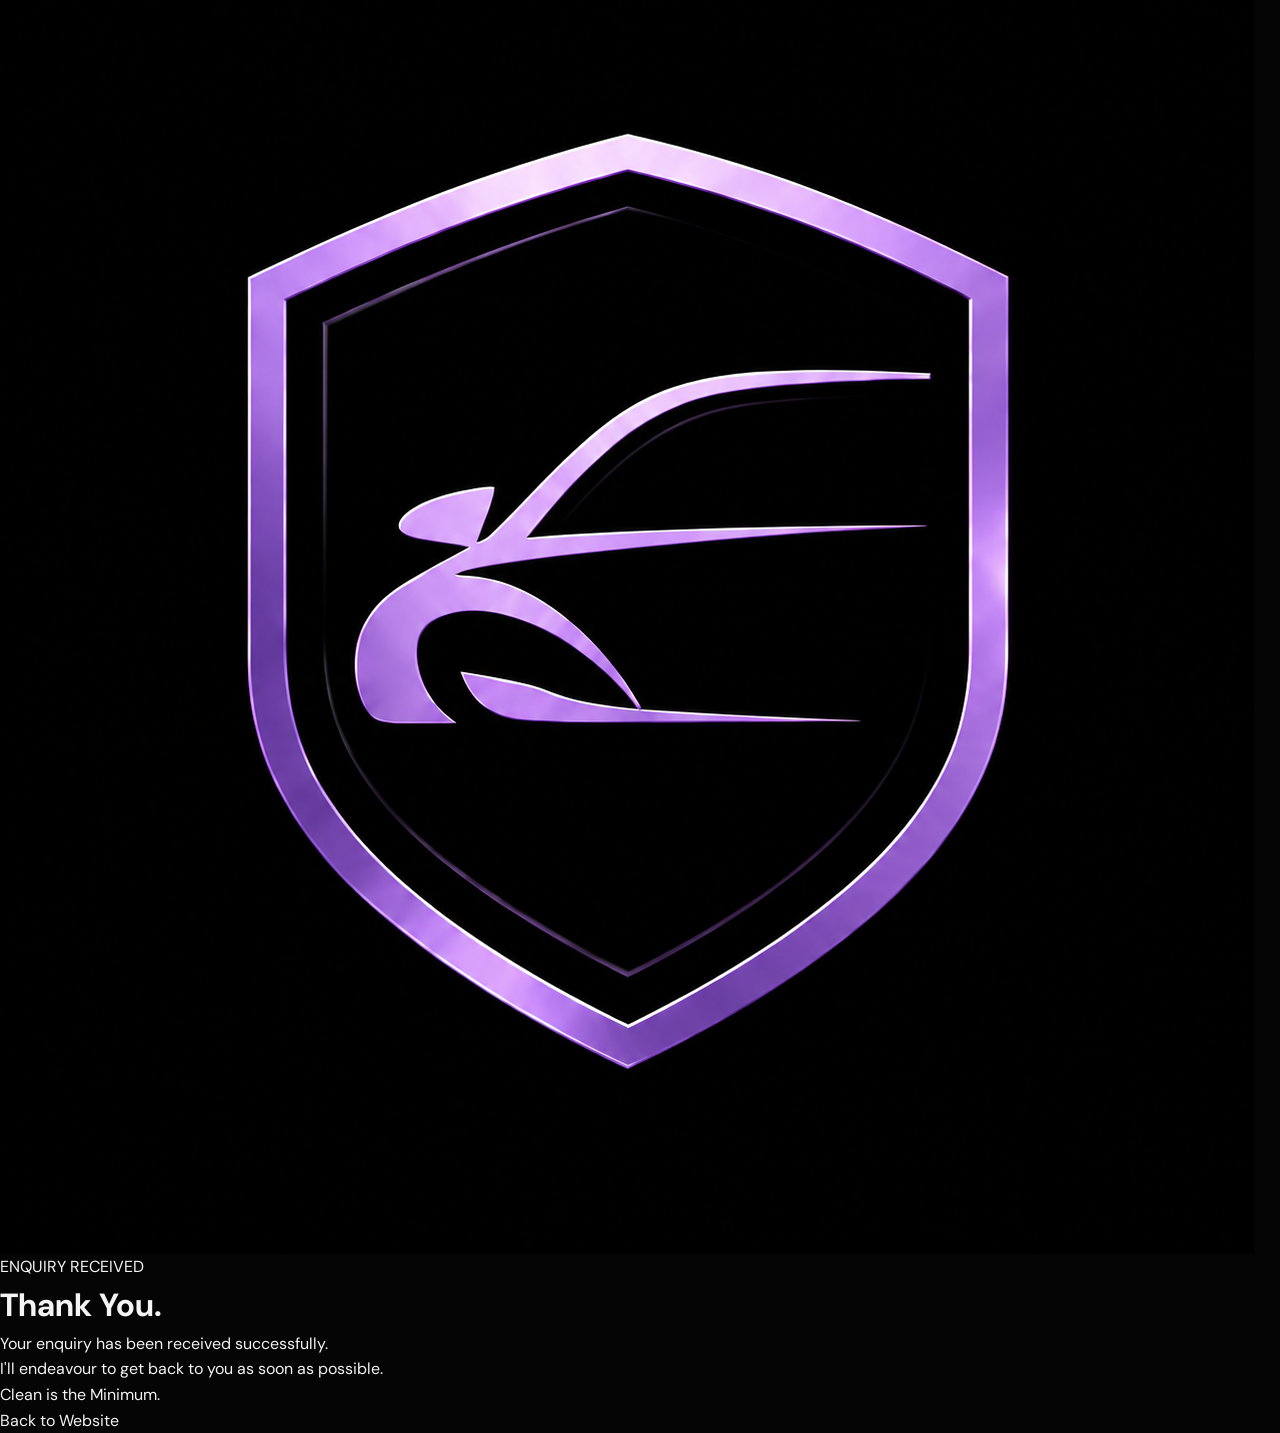
<file: thanks.html>
<!DOCTYPE html>
<html lang="en">

<head>

    <meta charset="UTF-8">

    <meta name="viewport" content="width=device-width, initial-scale=1.0">

    <title>Thank You | Sully's Detailing Studio</title>

    <link rel="stylesheet" href="style.css">

</head>

<body class="thanks-page">

    <main class="thanks-container">

        <img
            src="assets/logo/shield.png"
            alt="Sully's Detailing Studio"
            class="thanks-logo"
        >

        <p class="eyebrow">ENQUIRY RECEIVED</p>

        <h1>Thank You.</h1>

        <p>
            Your enquiry has been received successfully.
        </p>

        <p>
            I'll endeavour to get back to you as soon as possible.
        </p>

        <p class="thanks-slogan">
            Clean is the Minimum.
        </p>

        <a href="index.html" class="btn-primary">
            Back to Website
        </a>

    </main>

</body>

</html>
</file>
<file: style.css>
/* =========================================================
   SULLY'S DETAILING STUDIO — LUXURY CSS
   Premium dark / purple automotive detailing website
   ========================================================= */

/* ================= IMPORT FONTS ================= */

@import url('https://fonts.googleapis.com/css2?family=DM+Sans:wght@300;400;500;600;700&family=Manrope:wght@400;500;600;700;800&display=swap');


/* ================= RESET ================= */

*{
    margin:0;
    padding:0;
    box-sizing:border-box;
}

html{
    scroll-behavior:smooth;
    scroll-padding-top:90px;
}

body{
    background:#050505;
    color:#f4f4f4;
    font-family:"DM Sans",sans-serif;
    overflow-x:hidden;
    line-height:1.6;
}

img{
    display:block;
    max-width:100%;
}

a{
    text-decoration:none;
    color:inherit;
}

button,
input,
textarea,
select{
    font:inherit;
}

button{
    -webkit-tap-highlight-color:transparent;
}

::selection{
    background:rgba(124,58,237,.35);
    color:#fff;
}


/* ================= VARIABLES ================= */

:root{

    --bg:#050505;
    --surface:#0a0a0b;
    --surface2:#121214;
    --surface3:#17171a;

    --text:#ffffff;
    --muted:#9a9aa2;
    --line:rgba(255,255,255,.08);

    --purple:#7c3aed;
    --purple2:#9f5bff;
    --purpleGlow:rgba(124,58,237,.45);

    --radius:24px;

    --shadow:0 30px 80px rgba(0,0,0,.55);
}


/* ================= SECTIONS ================= */

section{
    position:relative;
}

.section{
    padding:140px 7vw;
}

.section-number{
    display:inline-block;
    color:var(--purple2);
    letter-spacing:3px;
    font-size:.75rem;
    font-weight:700;
    margin-bottom:20px;
    text-transform:uppercase;
}

.section-heading{
    display:flex;
    justify-content:space-between;
    align-items:flex-end;
    gap:80px;
    margin-bottom:70px;
}

.section-heading h2{
    font-family:"Manrope",sans-serif;
    font-size:clamp(2.6rem,6vw,5rem);
    line-height:.95;
    letter-spacing:-3px;
    font-weight:800;
}

.section-heading h2 em{
    color:var(--purple2);
    font-style:normal;
}

.section-heading p{
    color:var(--muted);
    max-width:380px;
    font-size:1rem;
}


/* ================= LOADER ================= */

#loader{
    position:fixed;
    inset:0;
    background:#050505;
    display:flex;
    flex-direction:column;
    align-items:center;
    justify-content:center;
    z-index:999999;
    transition:opacity .8s ease,visibility .8s ease;
}

#loader.hidden{
    opacity:0;
    visibility:hidden;
    pointer-events:none;
}

#loader img{
    width:90px;
    animation:logoFloat 2s ease-in-out infinite;
}

#loader span{
    margin-top:25px;
    color:#777;
    font-size:.7rem;
    letter-spacing:5px;
    text-transform:uppercase;
    text-align:center;
}

@keyframes logoFloat{
    0%,100%{
        transform:translateY(0) scale(1);
        opacity:.65;
    }

    50%{
        transform:translateY(-8px) scale(1.05);
        opacity:1;
    }
}


/* ================= NAVBAR ================= */

.navbar{
    position:fixed;
    top:0;
    left:0;
    width:100%;
    height:84px;
    padding:0 5vw;
    display:flex;
    justify-content:space-between;
    align-items:center;
    z-index:10000;
    transition:.35s ease;
    border-bottom:1px solid transparent;
}

.navbar.scrolled{
    background:rgba(5,5,5,.82);
    backdrop-filter:blur(22px);
    -webkit-backdrop-filter:blur(22px);
    border-bottom:1px solid rgba(255,255,255,.06);
}

.brand{
    display:flex;
    align-items:center;
    gap:14px;
}

.brand img{
    width:42px;
    height:42px;
    object-fit:contain;
}

.brand strong{
    display:block;
    font-size:.92rem;
    letter-spacing:1px;
    font-family:"Manrope",sans-serif;
}

.brand small{
    display:block;
    color:#888;
    font-size:.65rem;
    letter-spacing:3px;
}

nav{
    display:flex;
    align-items:center;
    gap:34px;
}

nav a{
    color:#d4d4d8;
    font-size:.82rem;
    font-weight:500;
    position:relative;
    transition:.3s ease;
}

nav a:hover{
    color:#fff;
}

nav a::after{
    content:"";
    position:absolute;
    left:0;
    bottom:-10px;
    width:0;
    height:1px;
    background:var(--purple2);
    transition:.3s ease;
}

nav a:hover::after{
    width:100%;
}

.nav-cta{
    padding:13px 20px;
    border-radius:999px;
    background:linear-gradient(135deg,var(--purple),var(--purple2));
    color:#fff !important;
    box-shadow:0 8px 30px rgba(124,58,237,.3);
}

.nav-cta::after{
    display:none;
}


/* ================= HAMBURGER ================= */

.hamburger{
    display:none;
    width:44px;
    height:44px;
    background:none;
    border:none;
    cursor:pointer;
    flex-direction:column;
    justify-content:center;
    align-items:center;
    gap:6px;
}

.hamburger span{
    display:block;
    height:2px;
    width:24px;
    background:#fff;
    transition:.35s ease;
}

.hamburger.open span:nth-child(1){
    transform:translateY(8px) rotate(45deg);
}

.hamburger.open span:nth-child(2){
    opacity:0;
}

.hamburger.open span:nth-child(3){
    transform:translateY(-8px) rotate(-45deg);
}


/* ================= HERO ================= */

.hero{
    min-height:100vh;
    min-height:100svh;
    display:flex;
    align-items:center;
    justify-content:center;
    text-align:center;
    overflow:hidden;
    background:#000;
}

.hero-image{
    position:absolute;
    inset:0;
    width:100%;
    height:100%;
    object-fit:cover;
    object-position:center;
    filter:brightness(.32) contrast(1.15) saturate(.95);
    transform:scale(1.05);
}

.hero::after{
    content:"";
    position:absolute;
    inset:0;
    z-index:1;
    background:
        radial-gradient(
            circle at center,
            rgba(124,58,237,.18),
            transparent 42%
        ),
        linear-gradient(
            to bottom,
            rgba(5,5,5,.55),
            rgba(5,5,5,.15),
            rgba(5,5,5,.98)
        );
}

.hero-vignette{
    position:absolute;
    inset:0;
    background:
        linear-gradient(
            90deg,
            #050505,
            transparent 20%,
            transparent 80%,
            #050505
        );
    z-index:2;
    pointer-events:none;
}

.hero-content{
    position:relative;
    z-index:5;
    width:100%;
    max-width:900px;
    padding:120px 30px 80px;
}

.hero-kicker{
    display:inline-flex;
    align-items:center;
    justify-content:center;
    gap:14px;
    color:#c89dff;
    letter-spacing:3px;
    font-size:.75rem;
    font-weight:700;
    margin-bottom:35px;
}

.hero-kicker span{
    width:40px;
    height:1px;
    background:#c89dff;
}

.hero h1{
    font-family:"Manrope",sans-serif;
    font-size:clamp(4rem,9vw,8rem);
    line-height:.88;
    letter-spacing:-5px;
    margin-bottom:30px;
    font-weight:800;
}

.hero h1 em{
    color:var(--purple2);
    font-style:normal;
    text-shadow:0 0 30px rgba(159,91,255,.3);
}

.hero p{
    max-width:650px;
    margin:auto;
    color:#d0d0d5;
    font-size:1.1rem;
}

.hero-actions{
    margin-top:45px;
    display:flex;
    justify-content:center;
    gap:18px;
    flex-wrap:wrap;
}

.hero-location{
    margin-top:60px;
    color:#8d8d95;
    letter-spacing:4px;
    font-size:.7rem;
    display:flex;
    justify-content:center;
    align-items:center;
    gap:10px;
}

.location-dot{
    width:8px;
    height:8px;
    flex:0 0 8px;
    border-radius:50%;
    background:var(--purple2);
    box-shadow:0 0 15px var(--purpleGlow);
}

.hero-scroll{
    position:absolute;
    bottom:40px;
    left:50%;
    transform:translateX(-50%);
    display:flex;
    flex-direction:column;
    align-items:center;
    gap:12px;
    font-size:.65rem;
    letter-spacing:4px;
    color:#888;
    z-index:5;
    white-space:nowrap;
}

.hero-scroll span{
    width:2px;
    height:55px;
    background:linear-gradient(var(--purple2),transparent);
    animation:scrollPulse 2s infinite;
}

@keyframes scrollPulse{
    0%,100%{
        opacity:.3;
        transform:translateY(0);
    }

    50%{
        opacity:1;
        transform:translateY(10px);
    }
}


/* ================= BUTTONS ================= */

.button{
    display:inline-flex;
    align-items:center;
    justify-content:center;
    gap:12px;
    padding:17px 28px;
    border-radius:999px;
    font-weight:700;
    transition:.35s ease;
    min-height:54px;
}

.button span{
    transition:.35s ease;
}

.button:hover span{
    transform:translateX(4px);
}

.button-primary{
    background:linear-gradient(135deg,var(--purple),var(--purple2));
    color:#fff;
    box-shadow:0 15px 45px rgba(124,58,237,.35);
}

.button-primary:hover{
    transform:translateY(-4px);
    box-shadow:0 22px 60px rgba(124,58,237,.45);
}

.button-ghost{
    border:1px solid rgba(255,255,255,.14);
    background:rgba(255,255,255,.05);
    backdrop-filter:blur(14px);
    -webkit-backdrop-filter:blur(14px);
}

.button-ghost:hover{
    background:rgba(255,255,255,.1);
    transform:translateY(-4px);
}


/* ================= INTRO STRIP ================= */

.intro-strip{
    display:grid;
    grid-template-columns:repeat(3,1fr);
    border-top:1px solid var(--line);
    border-bottom:1px solid var(--line);
    background:#070707;
}

.intro-strip div{
    padding:55px 40px;
    border-right:1px solid var(--line);
}

.intro-strip div:last-child{
    border-right:none;
}

.intro-strip span{
    color:var(--purple2);
    font-size:.75rem;
    letter-spacing:3px;
    display:block;
    margin-bottom:14px;
}

.intro-strip p{
    font-family:"Manrope",sans-serif;
    font-size:1.25rem;
    line-height:1.3;
    letter-spacing:-.5px;
}


/* ================= PURPLE DIVIDER GLOW ================= */

.section::before{
    content:"";
    position:absolute;
    top:0;
    left:50%;
    transform:translateX(-50%);
    width:180px;
    height:1px;
    background:linear-gradient(
        90deg,
        transparent,
        var(--purple2),
        transparent
    );
    opacity:.45;
}


/* =========================================================
   SERVICES
   ========================================================= */

.services-section{
    background:#050505;
}

.services-list{
    display:flex;
    flex-direction:column;
    gap:28px;
}

.service{
    display:grid;
    grid-template-columns:90px minmax(260px,380px) minmax(0,1fr);
    gap:35px;
    align-items:center;
    padding:28px;
    border:1px solid rgba(255,255,255,.06);
    border-radius:28px;
    background:linear-gradient(145deg,#101012,#080809);
    transition:border-color .45s ease,
                box-shadow .45s ease,
                transform .45s ease;
    position:relative;
    overflow:hidden;
}

.service::before{
    content:"";
    position:absolute;
    inset:0;
    background:radial-gradient(
        circle at left,
        rgba(124,58,237,.10),
        transparent 65%
    );
    opacity:0;
    transition:.45s ease;
    pointer-events:none;
}

.service:hover{
    transform:translateY(-6px);
    border-color:rgba(168,85,247,.35);
    box-shadow:0 30px 80px rgba(0,0,0,.55);
}

.service:hover::before{
    opacity:1;
}

.service:nth-child(even){
    grid-template-columns:minmax(0,1fr) minmax(260px,380px) 90px;
}

.service:nth-child(even) .service-number{
    order:3;
    text-align:right;
}

.service:nth-child(even) .service-image{
    order:2;
}

.service:nth-child(even) .service-info{
    order:1;
}

.service-number{
    font-family:"Manrope",sans-serif;
    font-size:1.1rem;
    color:#6b6b73;
    letter-spacing:2px;
    position:relative;
    z-index:2;
}

.service-image{
    border-radius:20px;
    overflow:hidden;
    height:260px;
    position:relative;
    z-index:2;
    background:#111;
}

.service-image img{
    width:100%;
    height:100%;
    object-fit:cover;
    transition:.6s ease;
}

.service:hover .service-image img{
    transform:scale(1.06);
}

.service-info{
    position:relative;
    z-index:2;
    min-width:0;
}

.service-info h3{
    font-family:"Manrope",sans-serif;
    font-size:2rem;
    margin-bottom:15px;
}

.service-info p{
    color:#a0a0a8;
    font-size:.96rem;
    line-height:1.8;
    margin-bottom:22px;
}

.service-info span{
    color:#b983ff;
    font-size:.8rem;
    letter-spacing:2px;
    font-weight:700;
}


/* ================= FEATURED PPF ================= */

.service-featured{
    border:1px solid rgba(168,85,247,.45);
    background:
        linear-gradient(
            145deg,
            rgba(35,20,55,.95),
            rgba(10,10,15,.98)
        );
}

.service-featured::after{
    content:"";
    position:absolute;
    inset:0;
    background:
        radial-gradient(
            circle at right,
            rgba(168,85,247,.15),
            transparent 55%
        );
    pointer-events:none;
}

.service-tag{
    display:inline-flex;
    align-items:center;
    gap:10px;
    padding:8px 14px;
    margin-bottom:18px;
    border-radius:999px;
    background:rgba(168,85,247,.12);
    border:1px solid rgba(168,85,247,.25);
    color:#d9b5ff;
    letter-spacing:2px;
    font-size:.65rem;
    font-weight:700;
}


/* =========================================================
   OPTIONAL EXTRAS
   ========================================================= */

.extras-section{
    padding:140px 7vw;
    background:
        radial-gradient(
            circle at top,
            rgba(124,58,237,.08),
            transparent 55%
        ),
        #080808;
}

.extras-heading{
    text-align:center;
    margin-bottom:60px;
}

.extras-heading span{
    color:#b983ff;
    letter-spacing:4px;
    font-size:.72rem;
    font-weight:700;
}

.extras-heading h2{
    margin-top:15px;
    font-family:"Manrope",sans-serif;
    font-size:clamp(2.4rem,5vw,4rem);
    line-height:1;
}

.extras-heading em{
    color:var(--purple2);
    font-style:normal;
}

.extras{
    display:flex;
    flex-wrap:wrap;
    justify-content:center;
    gap:14px;
}

.extras span{
    padding:15px 22px;
    border-radius:999px;
    background:rgba(255,255,255,.03);
    border:1px solid rgba(255,255,255,.08);
    color:#c5c5ca;
    transition:.35s ease;
    font-size:.82rem;
}

.extras span:hover{
    color:white;
    background:rgba(124,58,237,.12);
    border-color:rgba(168,85,247,.4);
    transform:translateY(-3px);
}


/* =========================================================
   GALLERY
   ========================================================= */

.work-section{
    background:#050505;
}

.gallery{
    display:grid;
    grid-template-columns:repeat(12,minmax(0,1fr));
    grid-auto-rows:110px;
    gap:14px;
}

.gallery-item{
    position:relative;
    overflow:hidden;
    border-radius:22px;
    cursor:pointer;
    background:#111;
    min-width:0;
}

.gallery-item img{
    width:100%;
    height:100%;
    object-fit:cover;
    transition:.55s ease;
    filter:brightness(.92);
}

.gallery-item:hover img{
    transform:scale(1.06);
    filter:brightness(1);
}

.gallery-large{
    grid-column:span 7;
    grid-row:span 4;
}

.gallery-wide{
    grid-column:span 8;
    grid-row:span 3;
}

.gallery-item:not(.gallery-large):not(.gallery-wide){
    grid-column:span 5;
    grid-row:span 2;
}

.gallery-caption{
    position:absolute;
    bottom:0;
    left:0;
    right:0;
    z-index:2;
    padding:24px;
    background:
        linear-gradient(
            to top,
            rgba(0,0,0,.82),
            transparent
        );
    color:white;
    font-size:.72rem;
    letter-spacing:3px;
    font-weight:700;
}

.gallery-item::after{
    content:"VIEW";
    position:absolute;
    inset:0;
    z-index:3;
    display:flex;
    align-items:center;
    justify-content:center;
    background:rgba(124,58,237,.15);
    backdrop-filter:blur(2px);
    -webkit-backdrop-filter:blur(2px);
    letter-spacing:4px;
    font-size:.8rem;
    font-weight:700;
    opacity:0;
    transition:.35s ease;
}

.gallery-item:hover::after{
    opacity:1;
}


/* =========================================================
   BEFORE / AFTER
   ========================================================= */

.before-after-section{
    padding:150px 7vw;
    background:#080808;
}

.before-after{
    position:relative;
    max-width:1200px;
    margin:auto;
    height:680px;
    border-radius:28px;
    overflow:hidden;
    border:1px solid rgba(255,255,255,.08);
    box-shadow:0 35px 100px rgba(0,0,0,.55);
}

.before-image,
.after-image{
    position:absolute;
    inset:0;
    width:100%;
    height:100%;
    object-fit:cover;
}

.after-wrapper{
    position:absolute;
    inset:0 auto 0 0;
    width:50%;
    overflow:hidden;
    z-index:2;
}

.after-wrapper .after-image{
    width:100%;
    height:100%;
    object-position:left center;
}

.slider{
    position:absolute;
    inset:0;
    width:100%;
    height:100%;
    opacity:0;
    cursor:ew-resize;
    z-index:20;
}

.slider-line{
    position:absolute;
    top:0;
    bottom:0;
    left:50%;
    width:2px;
    background:white;
    z-index:10;
}

.slider-line::before{
    content:"";
    position:absolute;
    inset:0;
    width:8px;
    left:-3px;
    background:rgba(255,255,255,.15);
}

.slider-line::after{
    content:"↔";
    position:absolute;
    left:50%;
    top:50%;
    transform:translate(-50%,-50%);
    width:58px;
    height:58px;
    border-radius:50%;
    display:flex;
    align-items:center;
    justify-content:center;
    background:white;
    color:#111;
    font-size:20px;
    font-weight:700;
    box-shadow:0 10px 35px rgba(0,0,0,.45);
}

.before-label,
.after-label{
    position:absolute;
    top:22px;
    z-index:30;
    padding:9px 16px;
    border-radius:999px;
    background:rgba(0,0,0,.55);
    backdrop-filter:blur(16px);
    -webkit-backdrop-filter:blur(16px);
    border:1px solid rgba(255,255,255,.12);
    letter-spacing:3px;
    font-size:.65rem;
    font-weight:700;
}

.before-label{
    left:22px;
}

.after-label{
    right:22px;
}

.before-after::after{
    content:"";
    position:absolute;
    inset:auto 10% -80px 10%;
    height:120px;
    background:radial-gradient(
        circle,
        rgba(124,58,237,.28),
        transparent 70%
    );
    filter:blur(45px);
    pointer-events:none;
}


/* =========================================================
   ABOUT
   ========================================================= */

.about-section{
    padding:160px 7vw;
    display:grid;
    grid-template-columns:.95fr 1.05fr;
    align-items:center;
    gap:90px;
    background:#060606;
}

.about-image{
    position:relative;
}

.about-image::before{
    content:"";
    position:absolute;
    inset:25px -25px -25px 25px;
    border:1px solid rgba(168,85,247,.18);
    border-radius:28px;
    z-index:-1;
}

.about-image::after{
    content:"";
    position:absolute;
    inset:auto 10% -40px 10%;
    height:90px;
    background:radial-gradient(
        circle,
        rgba(124,58,237,.30),
        transparent 70%
    );
    filter:blur(40px);
    z-index:-1;
}

.about-image img{
    width:100%;
    border-radius:26px;
    object-fit:cover;
    box-shadow:0 35px 90px rgba(0,0,0,.55);
}

.about-content h2{
    font-family:"Manrope",sans-serif;
    font-size:clamp(2.8rem,6vw,5rem);
    line-height:.95;
    letter-spacing:-3px;
    margin-bottom:30px;
}

.about-content h2 em{
    color:var(--purple2);
    font-style:normal;
}

.about-lead{
    font-size:1.18rem;
    color:white;
    margin-bottom:26px;
    max-width:600px;
}

.about-content p{
    color:#9b9ba4;
    margin-bottom:22px;
    line-height:1.9;
}

.about-signature{
    margin-top:45px;
    padding-top:25px;
    border-top:1px solid rgba(255,255,255,.08);
    font-family:"Manrope",sans-serif;
    letter-spacing:3px;
    font-size:.95rem;
    font-weight:700;
}

.about-signature span{
    display:block;
    margin-top:10px;
    color:#7d7d87;
    font-size:.7rem;
    letter-spacing:3px;
}


/* =========================================================
   WHY CHOOSE US
   ========================================================= */

.why-section{
    padding:150px 7vw;
    background:
        radial-gradient(
            circle at top,
            rgba(124,58,237,.08),
            transparent 55%
        ),
        #080808;
}

.why-intro{
    text-align:center;
    margin-bottom:70px;
}

.why-intro h2{
    font-family:"Manrope",sans-serif;
    font-size:clamp(2.5rem,5vw,4.5rem);
    line-height:.95;
    letter-spacing:-2px;
    margin-top:18px;
}

.why-intro h2 em{
    color:var(--purple2);
    font-style:normal;
}

.why-grid{
    display:grid;
    grid-template-columns:repeat(4,minmax(0,1fr));
    gap:22px;
}

.why-card{
    position:relative;
    overflow:hidden;
    padding:38px 28px;
    border-radius:24px;
    background:rgba(255,255,255,.03);
    backdrop-filter:blur(16px);
    -webkit-backdrop-filter:blur(16px);
    border:1px solid rgba(255,255,255,.08);
    transition:.4s ease;
}

.why-card::before{
    content:"";
    position:absolute;
    inset:0;
    background:linear-gradient(
        180deg,
        rgba(124,58,237,.18),
        transparent 60%
    );
    opacity:0;
    transition:.4s ease;
    pointer-events:none;
}

.why-card:hover{
    transform:translateY(-8px);
    border-color:rgba(168,85,247,.35);
    box-shadow:0 20px 60px rgba(0,0,0,.4);
}

.why-card:hover::before{
    opacity:1;
}

.why-card span{
    display:block;
    position:relative;
    z-index:2;
    color:#8d8d95;
    font-size:.72rem;
    letter-spacing:3px;
    margin-bottom:25px;
}

.why-card i{
    position:relative;
    z-index:2;
    display:block;
    font-size:2rem;
    color:#b983ff;
    margin-bottom:22px;
}

.why-card h3{
    position:relative;
    z-index:2;
    font-family:"Manrope",sans-serif;
    margin-bottom:12px;
    font-size:1.2rem;
}

.why-card p{
    position:relative;
    z-index:2;
    color:#9b9ba4;
    line-height:1.8;
    font-size:.92rem;
}


/* =========================================================
   FAQ
   ========================================================= */

.faq-section{
    background:#050505;
}

.faq{
    max-width:900px;
    margin:auto;
}

.faq-item{
    border-bottom:1px solid rgba(255,255,255,.08);
}

.faq-item button{
    width:100%;
    padding:28px 0;
    background:none;
    border:none;
    color:white;
    display:flex;
    justify-content:space-between;
    align-items:center;
    gap:25px;
    cursor:pointer;
    font-size:1rem;
    font-weight:600;
    text-align:left;
    transition:.3s ease;
}

.faq-item button:hover{
    color:#d9b5ff;
}

.faq-item button::after{
    content:"+";
    color:#b983ff;
    font-size:1.4rem;
    flex:0 0 auto;
    transition:.3s ease;
}

.faq-item.active button::after{
    content:"−";
    transform:rotate(180deg);
}

.answer{
    max-height:0;
    overflow:hidden;
    color:#9a9aa3;
    line-height:1.9;
    transition:max-height .45s ease,padding .45s ease;
}

.faq-item.active .answer{
    max-height:300px;
    padding:0 40px 28px 0;
}


/* =========================================================
   CONTACT
   ========================================================= */

.contact-section{
    padding:160px 7vw;
    display:grid;
    grid-template-columns:.9fr 1.1fr;
    gap:70px;
    align-items:start;
    background:
        radial-gradient(
            circle at top left,
            rgba(124,58,237,.10),
            transparent 45%
        ),
        #070707;
}

.contact-copy h2{
    font-family:"Manrope",sans-serif;
    font-size:clamp(2.8rem,6vw,5rem);
    line-height:.95;
    letter-spacing:-3px;
    margin:20px 0 28px;
}

.contact-copy h2 em{
    color:var(--purple2);
    font-style:normal;
}

.contact-copy p{
    color:#a0a0aa;
    margin-bottom:35px;
    max-width:420px;
}

.contact-email{
    padding-top:30px;
    border-top:1px solid rgba(255,255,255,.08);
}

.contact-email span{
    display:block;
    font-size:.7rem;
    letter-spacing:3px;
    color:#777;
    margin-bottom:10px;
}

.contact-email a{
    font-size:1rem;
    color:white;
    transition:.3s ease;
    word-break:break-word;
}

.contact-email a:hover{
    color:#b983ff;
}


/* =========================================================
   BOOKING FORM
   ========================================================= */

.booking-form{
    display:grid;
    grid-template-columns:1fr 1fr;
    gap:20px;
}

.form-field{
    display:flex;
    flex-direction:column;
    gap:10px;
}

.form-full{
    grid-column:1/-1;
}

.booking-form label{
    color:#8d8d95;
    font-size:.78rem;
    letter-spacing:2px;
    text-transform:uppercase;
}

.booking-form input,
.booking-form textarea,
.booking-form select{
    width:100%;
    background:rgba(255,255,255,.03);
    border:1px solid rgba(255,255,255,.08);
    border-radius:16px;
    padding:18px;
    color:white;
    outline:none;
    transition:.3s ease;
}

.booking-form input,
.booking-form select{
    min-height:58px;
}

.booking-form textarea{
    resize:vertical;
    min-height:170px;
}

.booking-form input::placeholder,
.booking-form textarea::placeholder{
    color:#6d6d75;
}

.booking-form select{
    color:#b5b5bb;
}

.booking-form select option{
    background:#111114;
    color:#fff;
}

.booking-form input:focus,
.booking-form textarea:focus,
.booking-form select:focus{
    border-color:#a855f7;
    box-shadow:0 0 0 3px rgba(124,58,237,.15);
    background:rgba(255,255,255,.05);
}

.form-submit{
    grid-column:1/-1;
    margin-top:15px;
    display:flex;
    justify-content:center;
    align-items:center;
    gap:14px;
    border:none;
    cursor:pointer;
    border-radius:999px;
    padding:20px;
    background:linear-gradient(
        135deg,
        var(--purple),
        var(--purple2)
    );
    color:white;
    font-weight:700;
    letter-spacing:1px;
    box-shadow:0 18px 45px rgba(124,58,237,.35);
    transition:.35s ease;
}

.form-submit:hover{
    transform:translateY(-4px);
    box-shadow:0 28px 60px rgba(124,58,237,.45);
}

.form-submit span{
    transition:.3s ease;
}

.form-submit:hover span{
    transform:translateX(5px);
}


/* =========================================================
   INSTAGRAM
   ========================================================= */

.instagram-section{
    padding:120px 7vw;
    display:flex;
    justify-content:space-between;
    align-items:center;
    flex-wrap:wrap;
    gap:30px;
    border-top:1px solid rgba(255,255,255,.08);
    border-bottom:1px solid rgba(255,255,255,.08);
    background:#050505;
}

.instagram-section > div{
    min-width:0;
}

.instagram-section span{
    color:#b983ff;
    font-size:.72rem;
    letter-spacing:4px;
    font-weight:700;
}

.instagram-section h2{
    margin-top:12px;
    font-family:"Manrope",sans-serif;
    font-size:clamp(2rem,5vw,3.4rem);
    overflow-wrap:anywhere;
}

.instagram-section h2 a{
    transition:.3s ease;
}

.instagram-section h2 a:hover{
    color:#b983ff;
}

.instagram-link{
    padding:16px 24px;
    border-radius:999px;
    border:1px solid rgba(168,85,247,.45);
    color:#d9b5ff;
    letter-spacing:2px;
    font-size:.78rem;
    font-weight:700;
    transition:.35s ease;
    flex:0 0 auto;
}

.instagram-link:hover{
    background:linear-gradient(
        135deg,
        var(--purple),
        var(--purple2)
    );
    color:white;
    border-color:transparent;
    box-shadow:0 15px 40px rgba(124,58,237,.35);
}


/* =========================================================
   FOOTER
   ========================================================= */

footer{
    padding:90px 7vw 40px;
    background:#030303;
}

.footer-brand{
    display:flex;
    align-items:center;
    gap:18px;
    margin-bottom:45px;
}

.footer-brand img{
    width:70px;
    height:70px;
    object-fit:contain;
}

.footer-brand strong{
    display:block;
    font-family:"Manrope",sans-serif;
    font-size:1rem;
    letter-spacing:2px;
}

.footer-brand span{
    display:block;
    margin-top:6px;
    color:#777;
    letter-spacing:3px;
    font-size:.68rem;
}

.footer-links{
    display:flex;
    gap:34px;
    flex-wrap:wrap;
    margin-bottom:50px;
}

.footer-links a{
    color:#b1b1b7;
    font-size:.82rem;
    transition:.3s ease;
}

.footer-links a:hover{
    color:#b983ff;
}

.footer-bottom{
    padding-top:25px;
    border-top:1px solid rgba(255,255,255,.08);
    display:flex;
    justify-content:space-between;
    flex-wrap:wrap;
    gap:15px;
    color:#666;
    font-size:.75rem;
    letter-spacing:2px;
}


/* =========================================================
   LIGHTBOX
   ========================================================= */

#lightbox{
    position:fixed;
    inset:0;
    z-index:20000;
    display:flex;
    align-items:center;
    justify-content:center;
    padding:40px;
    background:rgba(0,0,0,.94);
    backdrop-filter:blur(14px);
    -webkit-backdrop-filter:blur(14px);
    opacity:0;
    visibility:hidden;
    pointer-events:none;
    transition:opacity .35s ease,visibility .35s ease;
}

#lightbox.open{
    opacity:1;
    visibility:visible;
    pointer-events:auto;
}

#lightboxImage{
    max-width:min(92vw,1400px);
    max-height:88vh;
    width:auto;
    height:auto;
    object-fit:contain;
    border-radius:14px;
    box-shadow:0 30px 100px rgba(0,0,0,.75);
    transform:scale(.96);
    transition:transform .35s ease;
}

#lightbox.open #lightboxImage{
    transform:scale(1);
}

#closeLightbox{
    position:absolute;
    top:24px;
    right:30px;
    width:48px;
    height:48px;
    border:none;
    border-radius:50%;
    background:rgba(255,255,255,.08);
    border:1px solid rgba(255,255,255,.12);
    color:#fff;
    cursor:pointer;
    font-size:2rem;
    line-height:1;
    display:flex;
    align-items:center;
    justify-content:center;
    transition:.3s ease;
}

#closeLightbox:hover{
    background:rgba(124,58,237,.5);
    transform:rotate(90deg);
}


/* =========================================================
   RESPONSIVE — TABLET
   ========================================================= */

@media (max-width:1100px){

    .section,
    .extras-section,
    .why-section,
    .contact-section,
    .about-section{
        padding-left:5vw;
        padding-right:5vw;
    }

    .navbar{
        padding-left:4vw;
        padding-right:4vw;
    }

    nav{
        gap:22px;
    }

    .service{
        grid-template-columns:70px minmax(220px,320px) minmax(0,1fr);
        gap:24px;
        padding:22px;
    }

    .service:nth-child(even){
        grid-template-columns:minmax(0,1fr) minmax(220px,320px) 70px;
    }

    .service-image{
        height:230px;
    }

    .about-section{
        gap:55px;
    }

    .why-grid{
        grid-template-columns:repeat(2,1fr);
    }

}


/* =========================================================
   RESPONSIVE — MOBILE
   ========================================================= */

@media (max-width:800px){

    body{
        line-height:1.55;
    }

    .section,
    .about-section,
    .why-section,
    .contact-section,
    .extras-section{
        padding-top:90px;
        padding-bottom:90px;
    }


    /* ---------- NAV ---------- */

    .navbar{
        height:76px;
        padding:0 20px;
    }

    .brand{
        gap:10px;
    }

    .brand img{
        width:38px;
        height:38px;
    }

    .brand strong{
        font-size:.8rem;
    }

    .brand small{
        font-size:.54rem;
        letter-spacing:2px;
    }

    .hamburger{
        display:flex;
    }

    nav{
        position:absolute;
        top:76px;
        left:15px;
        right:15px;
        padding:18px;
        display:flex;
        flex-direction:column;
        align-items:stretch;
        gap:4px;
        background:rgba(10,10,12,.96);
        border:1px solid rgba(255,255,255,.08);
        border-radius:22px;
        box-shadow:0 30px 80px rgba(0,0,0,.55);
        backdrop-filter:blur(22px);
        -webkit-backdrop-filter:blur(22px);

        opacity:0;
        visibility:hidden;
        pointer-events:none;
        transform:translateY(-10px);
        transition:.3s ease;
    }

    nav.active{
        opacity:1;
        visibility:visible;
        pointer-events:auto;
        transform:translateY(0);
    }

    nav a{
        width:100%;
        padding:14px 12px;
        border-radius:12px;
    }

    nav a::after{
        display:none;
    }

    nav a:hover{
        background:rgba(124,58,237,.08);
    }

    .nav-cta{
        text-align:center;
        margin-top:7px;
    }


    /* ---------- HERO ---------- */

    .hero{
        min-height:100svh;
    }

    .hero-image{
        object-position:center;
        transform:scale(1.04);
    }

    .hero-vignette{
        background:linear-gradient(
            90deg,
            rgba(5,5,5,.4),
            transparent 20%,
            transparent 80%,
            rgba(5,5,5,.4)
        );
    }

    .hero-content{
        padding:110px 20px 120px;
    }

    .hero-kicker{
        gap:10px;
        letter-spacing:2px;
        font-size:.62rem;
        margin-bottom:26px;
    }

    .hero-kicker span{
        width:22px;
    }

    .hero h1{
        font-size:clamp(3.2rem,15vw,5.5rem);
        letter-spacing:-3px;
        line-height:.9;
        margin-bottom:24px;
    }

    .hero p{
        font-size:.95rem;
        line-height:1.7;
        max-width:560px;
    }

    .hero-actions{
        margin-top:34px;
        flex-direction:column;
        align-items:stretch;
        gap:12px;
    }

    .button{
        width:100%;
        padding:16px 22px;
    }

    .hero-location{
        margin-top:35px;
        font-size:.58rem;
        letter-spacing:2px;
    }

    .hero-scroll{
        bottom:24px;
        font-size:.55rem;
        letter-spacing:2px;
    }

    .hero-scroll span{
        height:35px;
    }


    /* ---------- INTRO ---------- */

    .intro-strip{
        grid-template-columns:1fr;
    }

    .intro-strip div{
        padding:30px 24px;
        border-right:none;
        border-bottom:1px solid var(--line);
    }

    .intro-strip div:last-child{
        border-bottom:none;
    }

    .intro-strip p{
        font-size:1rem;
    }


    /* ---------- HEADINGS ---------- */

    .section-heading{
        flex-direction:column;
        align-items:flex-start;
        gap:25px;
        margin-bottom:45px;
    }

    .section-heading h2{
        font-size:clamp(2.5rem,12vw,4rem);
        letter-spacing:-2px;
    }

    .section-heading p{
        max-width:100%;
        font-size:.94rem;
    }


    /* ---------- SERVICES ---------- */

    .services-list{
        gap:18px;
    }

    .service,
    .service:nth-child(even){
        display:grid;
        grid-template-columns:1fr;
        gap:18px;
        padding:20px;
    }

    .service-number,
    .service:nth-child(even) .service-number,
    .service:nth-child(even) .service-image,
    .service:nth-child(even) .service-info{
        order:initial;
        text-align:left;
    }

    .service-number{
        font-size:.8rem;
        margin-bottom:-3px;
    }

    .service-image{
        height:220px;
        border-radius:18px;
    }

    .service-info h3{
        font-size:1.55rem;
        margin-bottom:10px;
    }

    .service-info p{
        font-size:.9rem;
        line-height:1.7;
        margin-bottom:18px;
    }

    .service-info span{
        font-size:.7rem;
    }


    /* ---------- EXTRAS ---------- */

    .extras-heading{
        margin-bottom:40px;
    }

    .extras-heading h2{
        font-size:clamp(2.5rem,11vw,4rem);
    }

    .extras{
        gap:10px;
    }

    .extras span{
        font-size:.72rem;
        padding:12px 16px;
    }


    /* ---------- GALLERY ---------- */

    .gallery{
        grid-template-columns:1fr 1fr;
        grid-auto-rows:auto;
        gap:10px;
    }

    .gallery-large,
    .gallery-wide,
    .gallery-item:not(.gallery-large):not(.gallery-wide){
        grid-column:span 1;
        grid-row:auto;
        aspect-ratio:1 / 1;
    }

    .gallery-large,
    .gallery-wide{
        grid-column:span 2;
        aspect-ratio:16 / 10;
    }

    .gallery-caption{
        padding:16px;
        font-size:.58rem;
        letter-spacing:2px;
    }

    .gallery-item::after{
        display:none;
    }


    /* ---------- ABOUT ---------- */

    .about-section{
        grid-template-columns:1fr;
        gap:50px;
    }

    .about-image::before{
        inset:18px -15px -15px 15px;
        border-radius:22px;
    }

    .about-image img{
        border-radius:22px;
    }

    .about-content h2{
        font-size:clamp(2.8rem,12vw,4.5rem);
        letter-spacing:-2px;
    }

    .about-content p{
        font-size:.94rem;
        line-height:1.8;
    }


    /* ---------- WHY ---------- */

    .why-intro{
        margin-bottom:45px;
    }

    .why-grid{
        grid-template-columns:1fr;
        gap:14px;
    }

    .why-card{
        padding:30px 24px;
    }


    /* ---------- FAQ ---------- */

    .faq-item button{
        padding:22px 0;
        font-size:.92rem;
        line-height:1.5;
    }

    .faq-item.active .answer{
        padding:0 20px 22px 0;
        font-size:.9rem;
    }


    /* ---------- CONTACT ---------- */

    .contact-section{
        grid-template-columns:1fr;
        gap:50px;
    }

    .contact-copy h2{
        font-size:clamp(2.8rem,12vw,4.6rem);
        letter-spacing:-2px;
    }

    .booking-form{
        grid-template-columns:1fr;
    }

    .form-full{
        grid-column:auto;
    }

    .form-submit{
        grid-column:auto;
    }


    /* ---------- INSTAGRAM ---------- */

    .instagram-section{
        padding-top:80px;
        padding-bottom:80px;
        align-items:flex-start;
    }

    .instagram-section h2{
        font-size:clamp(1.7rem,8vw,2.7rem);
    }

    .instagram-link{
        width:100%;
        text-align:center;
    }


    /* ---------- FOOTER ---------- */

    footer{
        padding:70px 20px 30px;
    }

    .footer-brand{
        gap:14px;
    }

    .footer-brand img{
        width:58px;
        height:58px;
    }

    .footer-brand strong{
        font-size:.82rem;
    }

    .footer-brand span{
        font-size:.58rem;
        letter-spacing:2px;
    }

    .footer-links{
        gap:20px;
        margin-bottom:40px;
    }

    .footer-bottom{
        flex-direction:column;
        font-size:.62rem;
        letter-spacing:1.5px;
    }


    /* ---------- LIGHTBOX ---------- */

    #lightbox{
        padding:20px;
    }

    #lightboxImage{
        max-width:94vw;
        max-height:82vh;
        border-radius:10px;
    }

    #closeLightbox{
        top:16px;
        right:16px;
        width:44px;
        height:44px;
        font-size:1.7rem;
    }

}


/* =========================================================
   EXTRA SMALL PHONES
   ========================================================= */

@media (max-width:420px){

    .navbar{
        padding:0 15px;
    }

    .hero-content{
        padding-left:15px;
        padding-right:15px;
    }

    .hero h1{
        font-size:clamp(3rem,15vw,4.5rem);
    }

    .section,
    .about-section,
    .why-section,
    .contact-section,
    .extras-section{
        padding-left:20px;
        padding-right:20px;
    }

    .service{
        padding:17px;
    }

    .service-image{
        height:200px;
    }

    .intro-strip div{
        padding:26px 20px;
    }

}


/* =========================================================
   REDUCED MOTION
   ========================================================= */

@media (prefers-reduced-motion:reduce){

    html{
        scroll-behavior:auto;
    }

    *,
    *::before,
    *::after{
        animation-duration:.01ms !important;
        animation-iteration-count:1 !important;
        transition-duration:.01ms !important;
    }
}
</file>
